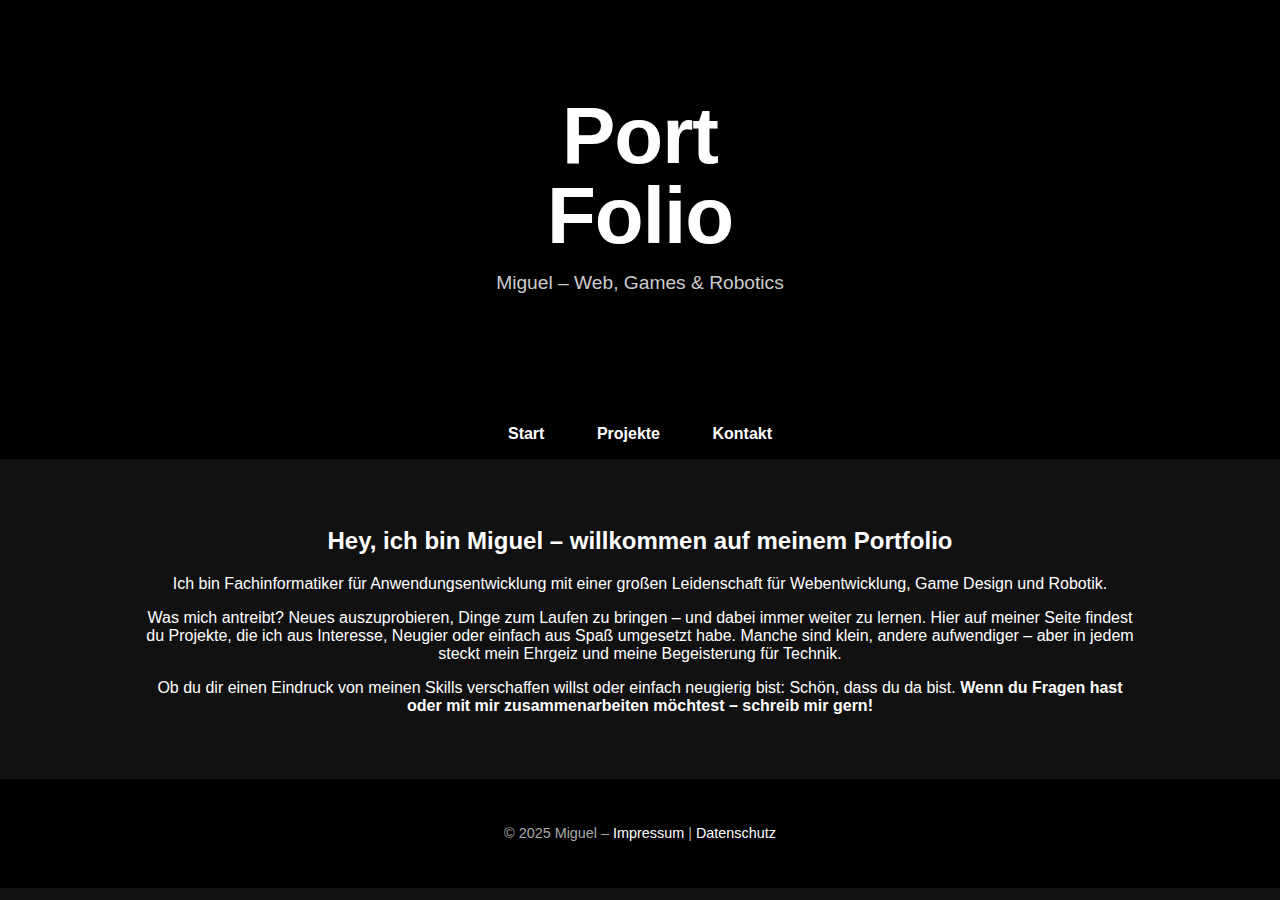
<file: index.html>
<!-- Force rebuild -->
<!DOCTYPE html>
<html lang="de">

<head>
  <meta charset="UTF-8" />
  <title>Miguel – Portfolio</title>
  <link rel="stylesheet" href="index.css" />
</head>

<body>
  <header class="hero">
    <h1 class="title">Port<br>Folio</h1>
    <p class="subtitle">Miguel – Web, Games & Robotics</p>
  </header>

  <nav class="main-nav">
    <a href="index.html">Start</a>
    <a href="projekte.html">Projekte</a>
    <a href="kontakt.html">Kontakt</a>
  </nav>

  <main class="section center">
    <h2>Hey, ich bin Miguel – willkommen auf meinem Portfolio</h2>
    <p>
      Ich bin Fachinformatiker für Anwendungsentwicklung mit einer großen Leidenschaft für Webentwicklung, Game Design
      und Robotik.
    </p>
    <p>
      Was mich antreibt? Neues auszuprobieren, Dinge zum Laufen zu bringen – und dabei immer weiter zu lernen.
      Hier auf meiner Seite findest du Projekte, die ich aus Interesse, Neugier oder einfach aus Spaß umgesetzt habe.
      Manche sind klein, andere aufwendiger – aber in jedem steckt mein Ehrgeiz und meine Begeisterung für Technik.
    </p>
    <p>
      Ob du dir einen Eindruck von meinen Skills verschaffen willst oder einfach neugierig bist: Schön, dass du da bist.
      <strong>Wenn du Fragen hast oder mit mir zusammenarbeiten möchtest – schreib mir gern!</strong>
    </p>
  </main>

  <footer>
    <p>&copy; 2025 Miguel – <a href="Impressum.html">Impressum</a> | <a href="datenschutz.html">Datenschutz</a></p>
  </footer>
</body>

</html>
</file>
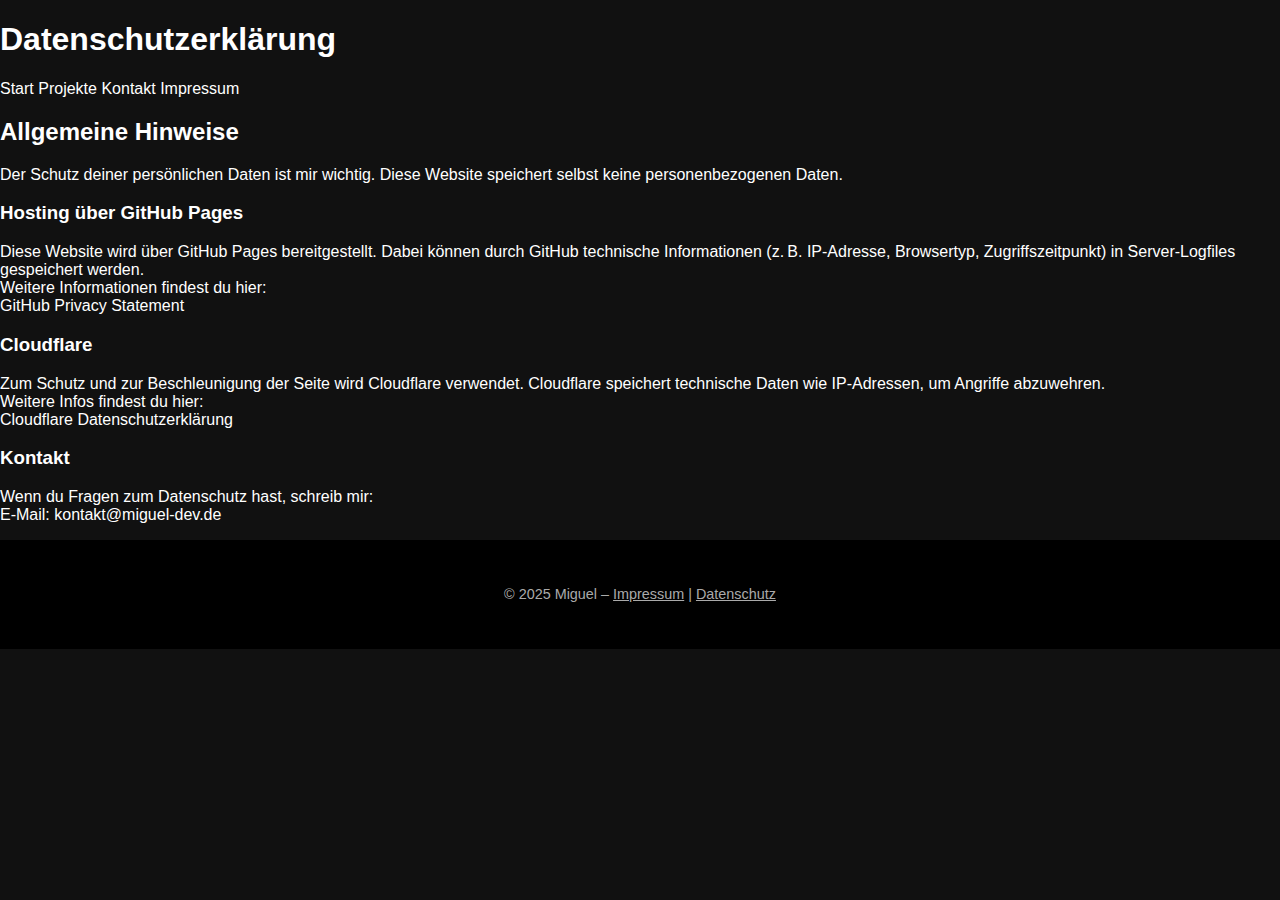
<file: datenschutz.html>
<!DOCTYPE html>
<html lang="de">
<head>
  <meta charset="UTF-8">
  <title>Datenschutzerklärung – Miguel</title>
  <link rel="stylesheet" href="datenschutz.css">
</head>
<body>
  <div class="wrapper">
    <header>
      <h1>Datenschutzerklärung</h1>
      <nav>
        <a href="index.html">Start</a>
        <a href="projekte.html">Projekte</a>
        <a href="kontakt.html">Kontakt</a>
        <a href="impressum.html">Impressum</a>
      </nav>
    </header>

    <main>
      <section>
        <h2>Allgemeine Hinweise</h2>
        <p>Der Schutz deiner persönlichen Daten ist mir wichtig. Diese Website speichert selbst keine personenbezogenen Daten.</p>

        <h3>Hosting über GitHub Pages</h3>
        <p>
          Diese Website wird über GitHub Pages bereitgestellt. Dabei können durch GitHub technische Informationen 
          (z. B. IP-Adresse, Browsertyp, Zugriffszeitpunkt) in Server-Logfiles gespeichert werden.<br>
          Weitere Informationen findest du hier:<br>
          <a href="https://docs.github.com/de/github/site-policy/github-privacy-statement" target="_blank">
            GitHub Privacy Statement
          </a>
        </p>

        <h3>Cloudflare</h3>
        <p>
          Zum Schutz und zur Beschleunigung der Seite wird Cloudflare verwendet. Cloudflare speichert technische Daten 
          wie IP-Adressen, um Angriffe abzuwehren.<br>
          Weitere Infos findest du hier:<br>
          <a href="https://www.cloudflare.com/privacypolicy/" target="_blank">
            Cloudflare Datenschutzerklärung
          </a>
        </p>

        <h3>Kontakt</h3>
        <p>
          Wenn du Fragen zum Datenschutz hast, schreib mir:<br>
          E-Mail: kontakt@miguel-dev.de
        </p>
      </section>
    </main>

    <footer>
      <p>&copy; 2025 Miguel – <a href="impressum.html">Impressum</a> | <a href="datenschutz.html">Datenschutz</a></p>
    </footer>
  </div>
</body>
</html>
</file>
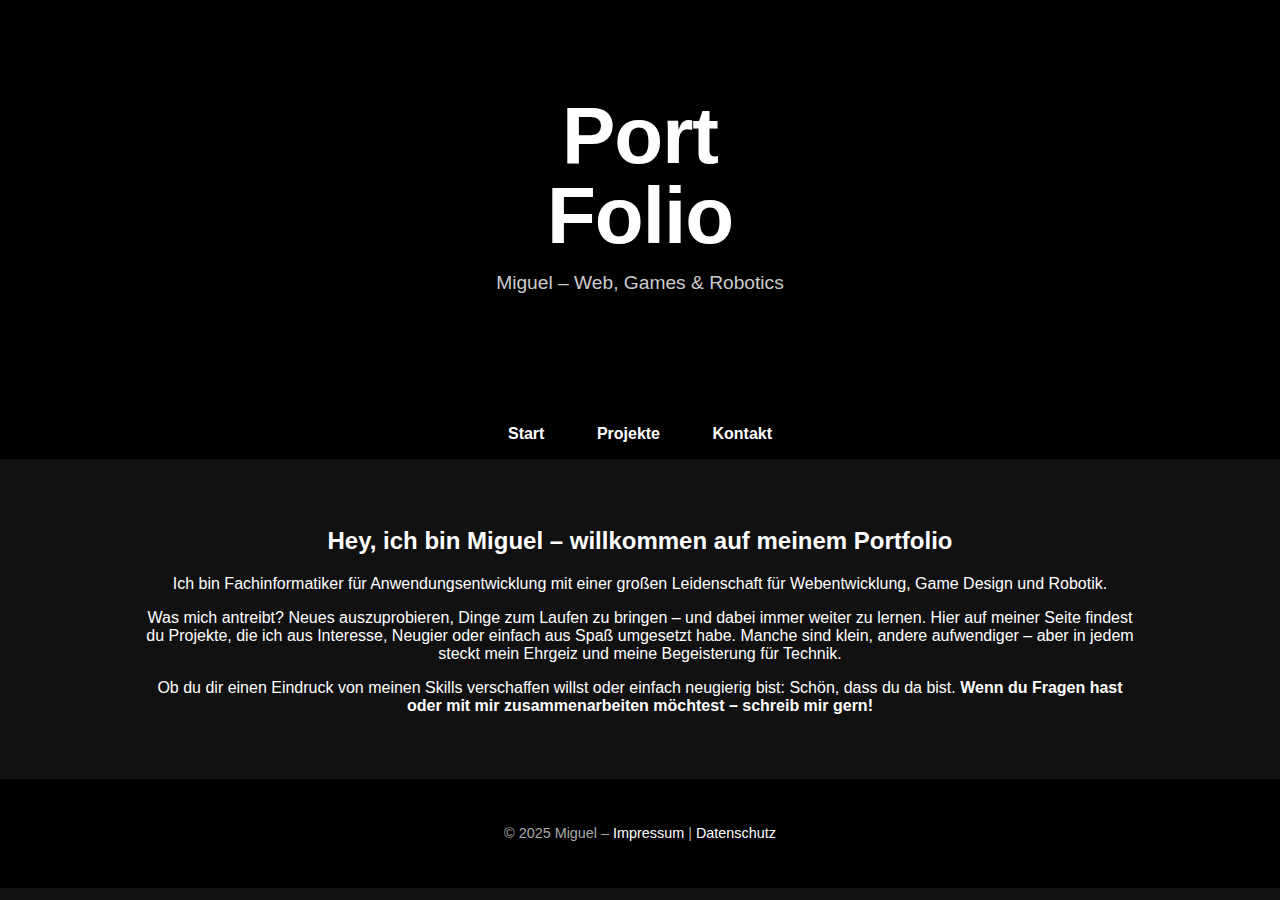
<file: game 3.html>
<!DOCTYPE html>
<html lang="de">
<head>
  <meta charset="UTF-8">
  <title>Dein Abenteuer</title>
  <link rel="stylesheet" href="Lebensziel 3.css">
</head>
<body>
  <header>
    <h1>🗡️ Abenteuer-Dashboard</h1>
    <p id="welcomeText">Willkommen, Held!</p>
  </header>

  
  <section class="card" id="charCard">
    <div class="char-hero">
      <div class="char-avatar" id="charAvatar">🧑‍🚀</div>
      <div>
        <h2 id="charTitle">–</h2>
        <p id="charGoalText" class="muted">Ziel: –</p>
      </div>
    </div>

    
    <div class="stats-grid">
      <div class="stat">
        <div class="stat-header"><span>Stärke</span><span id="S_val">0</span></div>
        <div class="bar"><div class="fill" id="S_bar"></div></div>
      </div>
      <div class="stat">
        <div class="stat-header"><span>Intelligenz</span><span id="I_val">0</span></div>
        <div class="bar"><div class="fill" id="I_bar"></div></div>
      </div>
      <div class="stat">
        <div class="stat-header"><span>Disziplin</span><span id="D_val">0</span></div>
        <div class="bar"><div class="fill" id="D_bar"></div></div>
      </div>
      <div class="stat">
        <div class="stat-header"><span>Ausdauer</span><span id="A_val">0</span></div>
        <div class="bar"><div class="fill" id="A_bar"></div></div>
      </div>
      <div class="stat">
        <div class="stat-header"><span>Charisma</span><span id="C_val">0</span></div>
        <div class="bar"><div class="fill" id="C_bar"></div></div>
      </div>
      <div class="stat">
        <div class="stat-header"><span>Fokus</span><span id="F_val">0</span></div>
        <div class="bar"><div class="fill" id="F_bar"></div></div>
      </div>
    </div>

    <div class="stats-meta">
      <p>Level: <span id="charLevel">1</span></p>
      <p>XP: <span id="charXP">0</span></p>
    </div>

    <div class="char-actions">
      <a href="Lebensziel 3.html" class="ghost">⚙️ Charakter bearbeiten</a>
    </div>
  </section>

  
  <section class="card">
    <h2>⚡ Täglicher Boost</h2>
    <p id="dailyQuote" class="quote">…</p>
    <button id="nextQuoteBtn" class="ghost">Anderen Spruch</button>
  </section>

  
  <main class="card">
    <h2>📜 Deine Quests</h2>

    <div class="add-quest">
      <input type="text" id="newQuest" placeholder="Neue Quest eingeben …">
      <select id="category">
        <option value="S">💪 Stärke</option>
        <option value="I">🧠 Intelligenz</option>
        <option value="D">📏 Disziplin</option>
        <option value="A">🏃 Ausdauer</option>
        <option value="C">🗣️ Charisma</option>
        <option value="F">🎯 Fokus</option>
      </select>
      <select id="difficulty" title="Schwierigkeit">
        <option value="1">Leicht</option>
        <option value="2" selected>Mittel</option>
        <option value="3">Schwer</option>
      </select>
      <button id="addBtn" class="primary">➕ Hinzufügen</button>
    </div>

    <ul id="questList"></ul>

    <button id="resetBtn" class="ghost danger">Quests löschen</button>
  </main>
  <script src="game 3.js"></script>
</body>
</html>
</file>
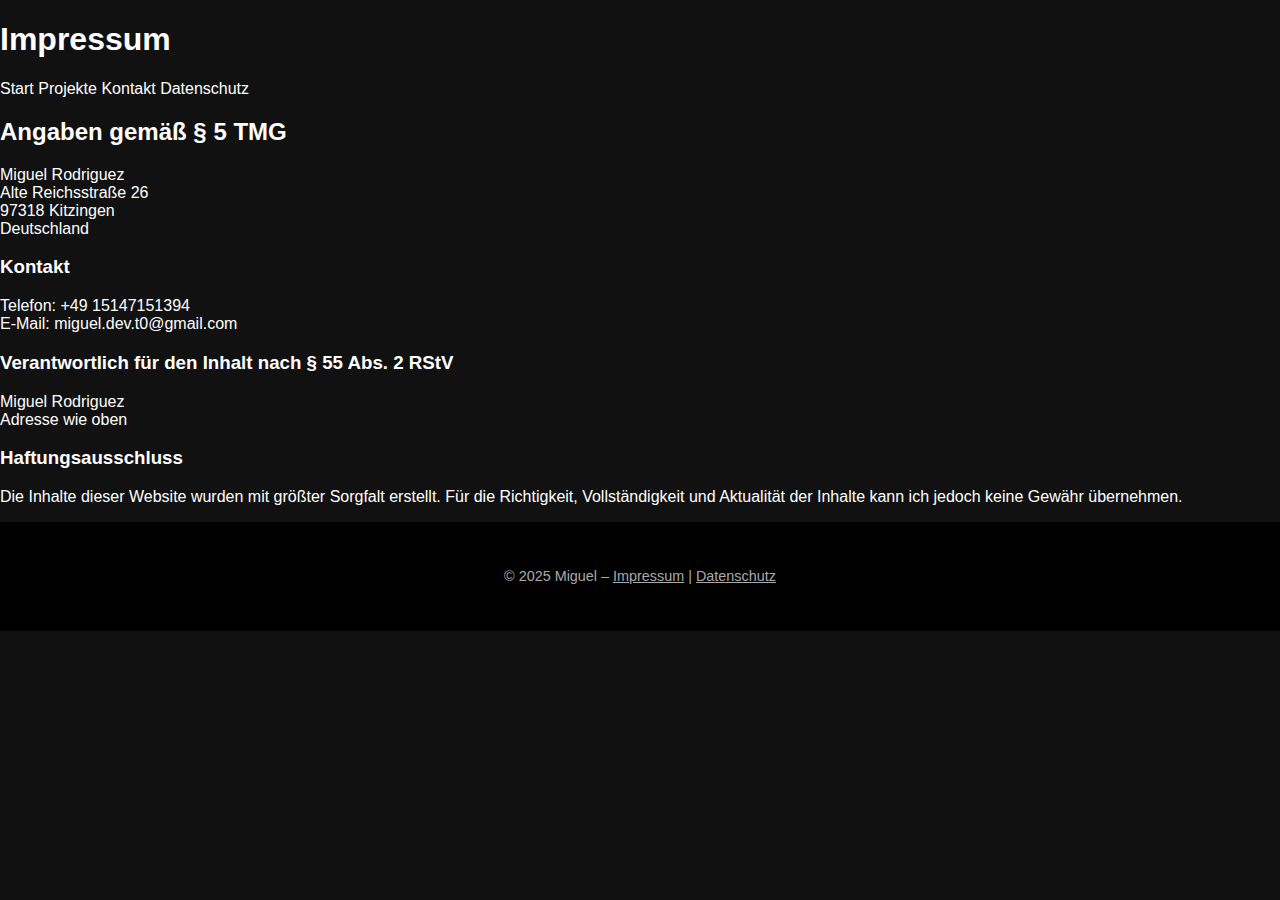
<file: Impressum.html>
<!DOCTYPE html>
<html lang="de">
<head>
  <meta charset="UTF-8">
  <title>Impressum – Miguel</title>
  <link rel="stylesheet" href="Impressum.css">
</head>
<body>
  <div class="wrapper">
    <header>
      <h1>Impressum</h1>
      <nav>
        <a href="index.html">Start</a>
        <a href="projekte.html">Projekte</a>
        <a href="kontakt.html">Kontakt</a>
        <a href="datenschutz.html">Datenschutz</a>
      </nav>
    </header>

    <main>
      <section>
        <h2>Angaben gemäß § 5 TMG</h2>
        <p>
          Miguel Rodriguez<br>
          Alte Reichsstraße 26<br>
          97318 Kitzingen<br>
          Deutschland
        </p>

        <h3>Kontakt</h3>
        <p>
          Telefon: +49 15147151394<br>
          E-Mail: miguel.dev.t0@gmail.com
        </p>

        <h3>Verantwortlich für den Inhalt nach § 55 Abs. 2 RStV</h3>
        <p>
          Miguel Rodriguez<br>
          Adresse wie oben
        </p>

        <h3>Haftungsausschluss</h3>
        <p>
          Die Inhalte dieser Website wurden mit größter Sorgfalt erstellt. Für die Richtigkeit, Vollständigkeit und Aktualität der Inhalte kann ich jedoch keine Gewähr übernehmen.
        </p>
      </section>
    </main>

    <footer>
      <p>&copy; 2025 Miguel – <a href="impressum.html">Impressum</a> | <a href="datenschutz.html">Datenschutz</a></p>
    </footer>
  </div>
</body>
</html>
</file>
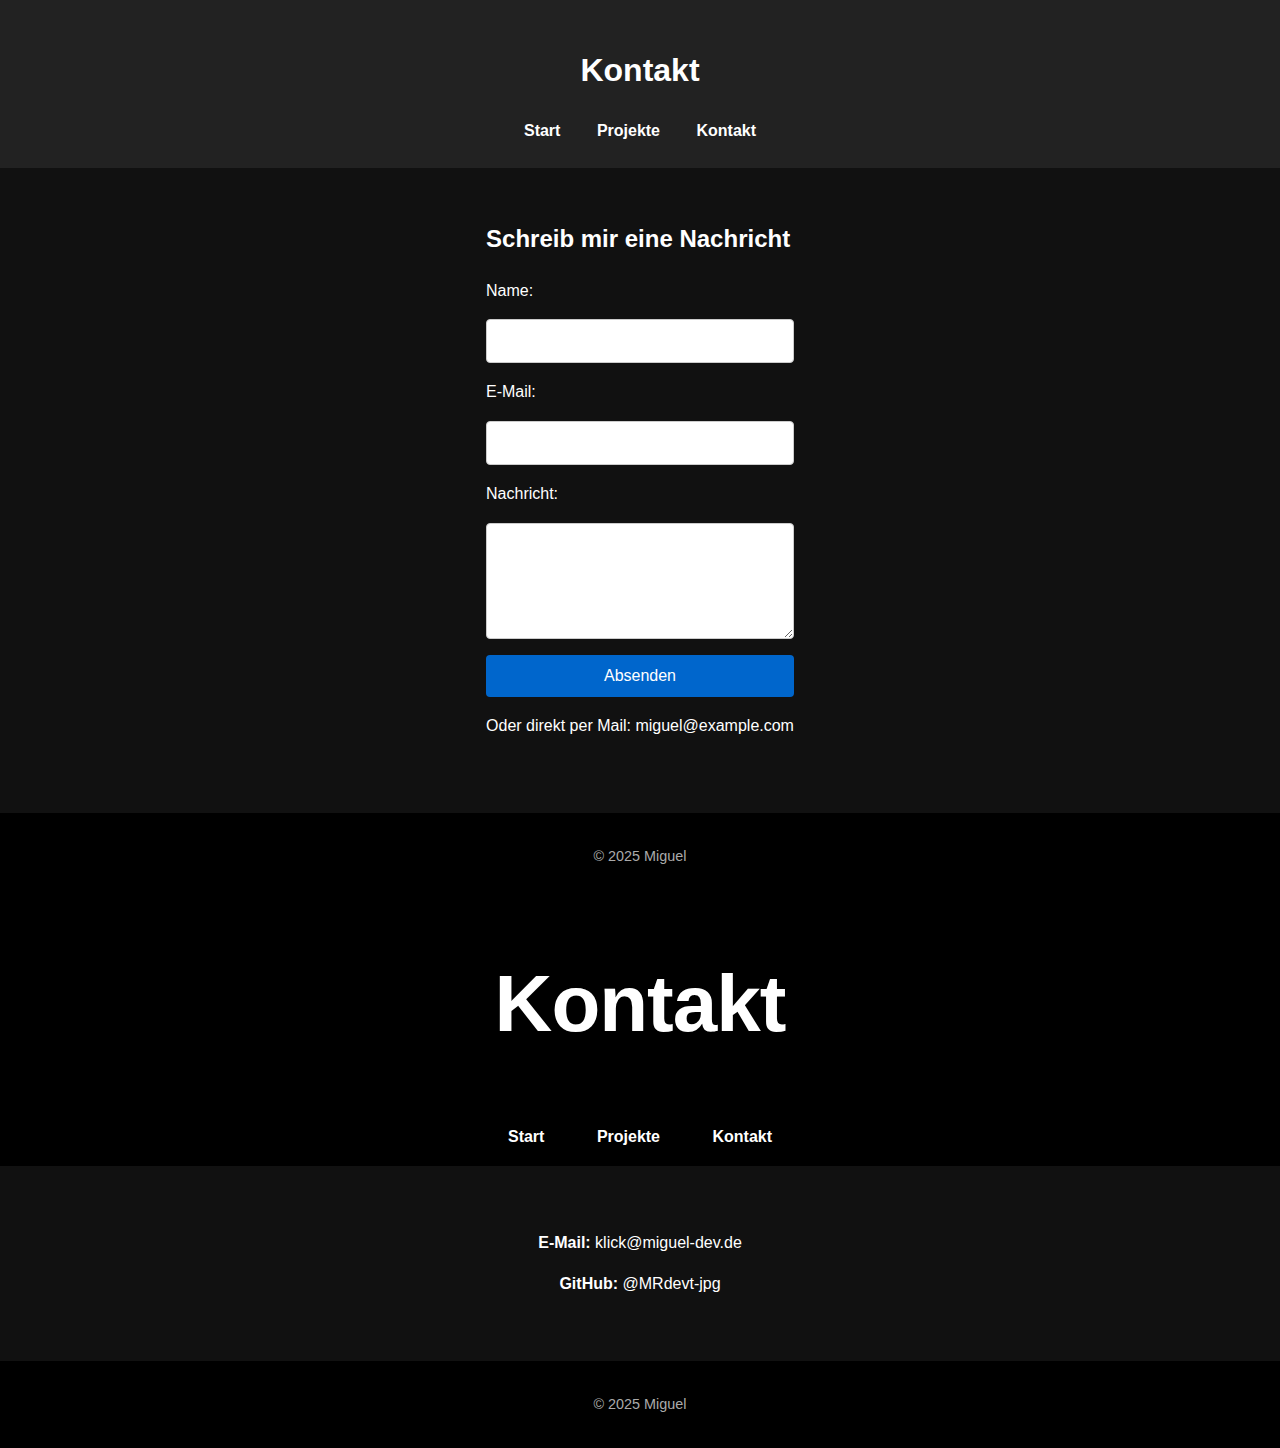
<file: kontakt.html>
<!DOCTYPE html>
<html lang="de">

<head>
    <meta charset="UTF-8">
    <title>Kontakt – Miguel</title>
    <link rel="stylesheet" href="kontakt.css">
</head>

<body>
    <div class="wrapper">
        <header>
            <h1>Kontakt</h1>
            <nav>
                <a href="Website-Seite.html">Start</a>
                <a href="projekte.html">Projekte</a>
                <a href="kontakt.html">Kontakt</a>
            </nav>
        </header>

        <main>
            <section>
                <h2>Schreib mir eine Nachricht</h2>
                <form action="https://formspree.io/f/dein-formular-id" method="POST">
                    <label for="name">Name:</label>
                    <input type="text" id="name" name="name" required>

                    <label for="email">E-Mail:</label>
                    <input type="email" id="email" name="_replyto" required>

                    <label for="nachricht">Nachricht:</label>
                    <textarea id="nachricht" name="message" rows="5" required></textarea>

                    <button type="submit">Absenden</button>
                </form>

                <p>Oder direkt per Mail: <a href="mailto:miguel@example.com">miguel@example.com</a></p>
            </section>
        </main>

        <footer>
            <p>&copy; 2025 Miguel</p>
        </footer>
    </div>
</body>

</html>
<head>
  <meta charset="UTF-8" />
  <title>Kontakt – Miguel</title>
  <link rel="stylesheet" href="kontakt.css" />
</head>
<body>
  <header class="hero small">
    <h1 class="title">Kontakt</h1>
  </header>

  <nav class="main-nav">
    <a href="index.html">Start</a>
    <a href="projekte.html">Projekte</a>
    <a href="kontakt.html">Kontakt</a>
  </nav>

  <main class="section center">
    <p><strong>E-Mail:</strong> <a href="mailto:klick@miguel-dev.de">klick@miguel-dev.de</a></p>
    <p><strong>GitHub:</strong> <a href="https://github.com/MRdevt-jpg" target="_blank">@MRdevt-jpg</a></p>
  </main>

  <footer>
    <p>&copy; 2025 Miguel</p>
  </footer>
</body>
</html>
</file>
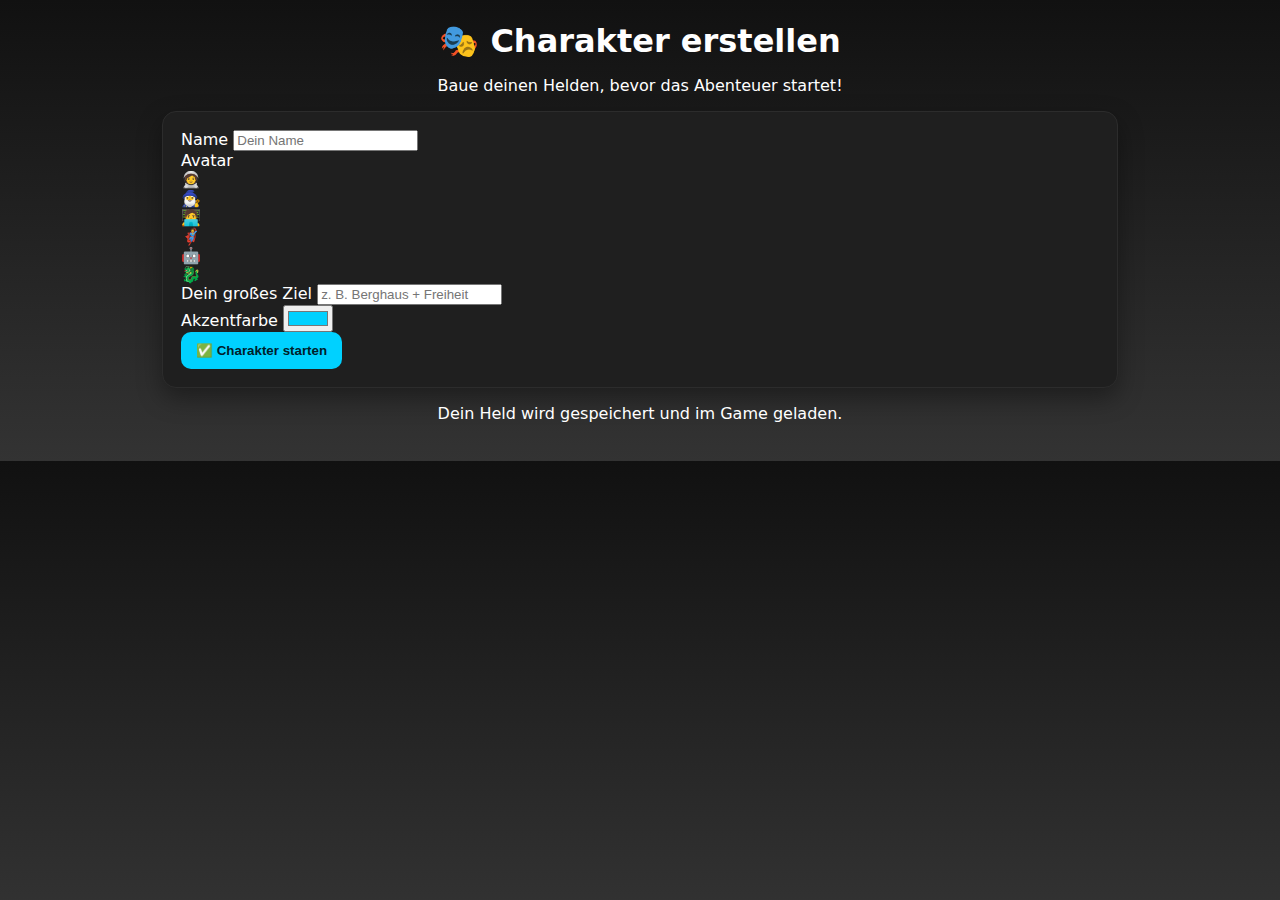
<file: Lebensziel 3.html>
<!DOCTYPE html>
<html lang="de">
<head>
  <meta charset="UTF-8">
  <title>Charakter erstellen</title>
  <link rel="stylesheet" href="Lebensziel 3.css">
</head>
<body>
  <header>
    <h1>🎭 Charakter erstellen</h1>
    <p>Baue deinen Helden, bevor das Abenteuer startet!</p>
  </header>

  <main class="card">
    <form id="charForm" class="char-form">
      <div class="row">
        <label for="charName">Name</label>
        <input type="text" id="charName" placeholder="Dein Name" required>
      </div>

      <div class="row">
        <label>Avatar</label>
        <div class="avatar-grid" id="avatarChoices"></div>
      </div>

      <div class="row">
        <label for="charGoal">Dein großes Ziel</label>
        <input type="text" id="charGoal" placeholder="z. B. Berghaus + Freiheit">
      </div>

      <div class="row">
        <label for="themeColor">Akzentfarbe</label>
        <input type="color" id="themeColor" value="#00d1ff">
      </div>

      <button type="submit" class="primary">✅ Charakter starten</button>
    </form>
  </main>

  <footer>
    <p>Dein Held wird gespeichert und im Game geladen.</p>
  </footer>

  <script src="Lebensziel 3.js"></script>
</body>
</html>
</file>
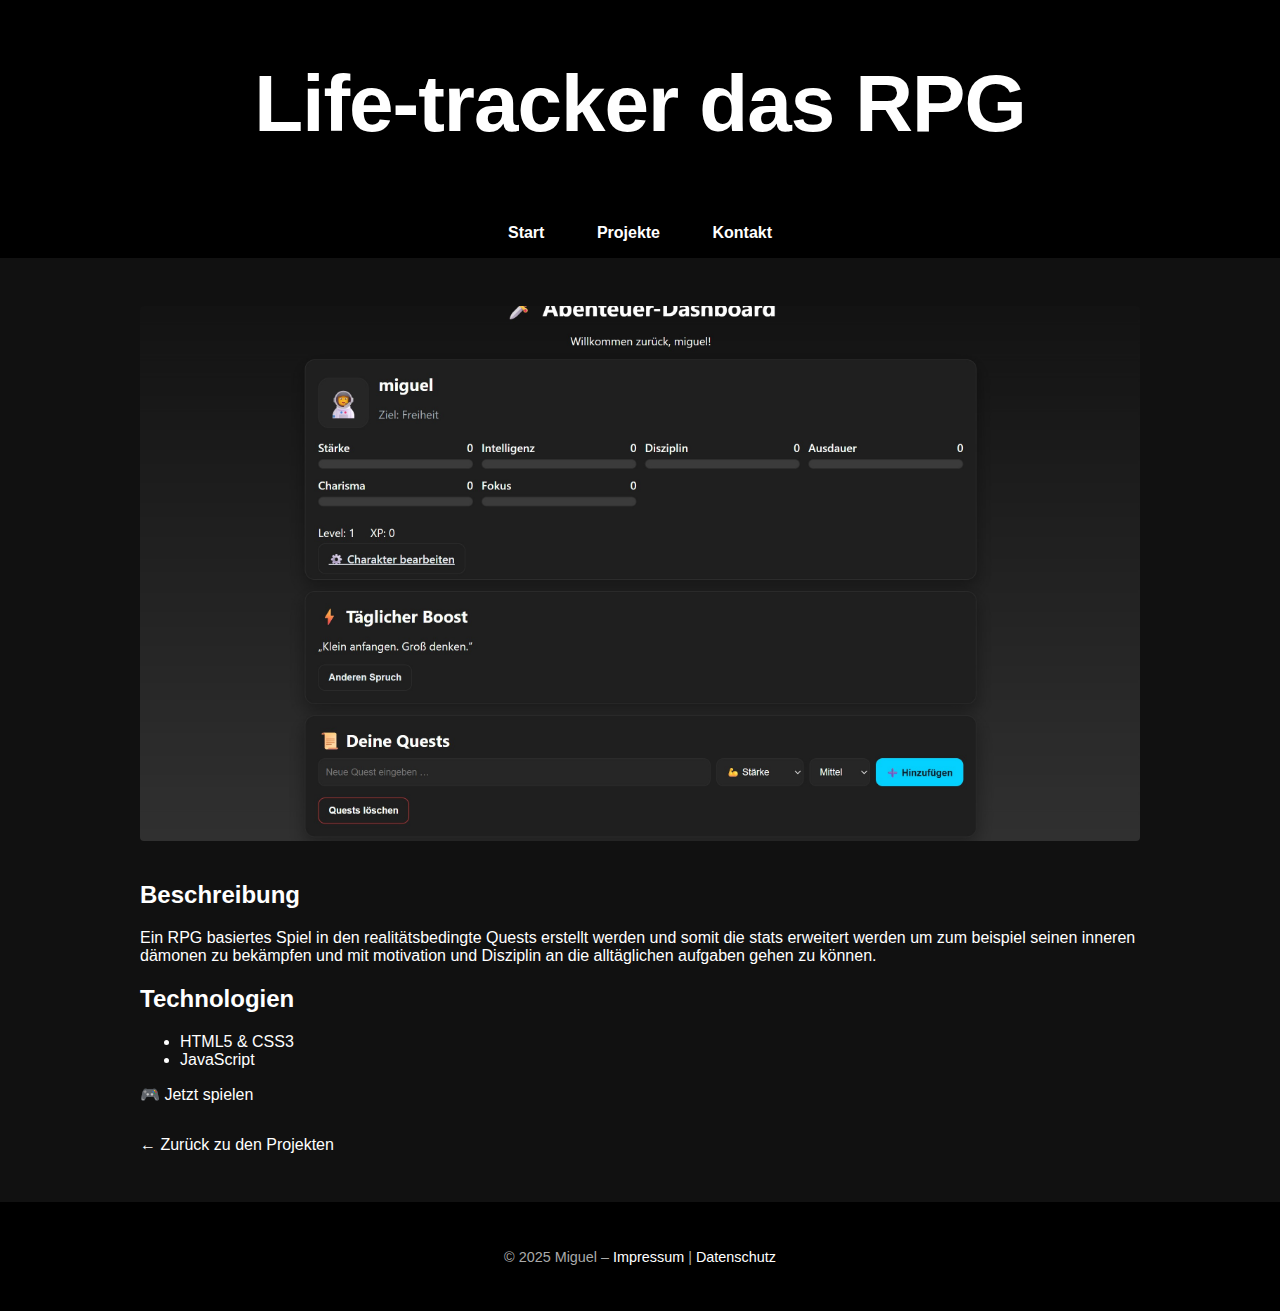
<file: Lebenziel-seite 3.html>
<!DOCTYPE html>
<html lang="de">

<head>
  <meta charset="UTF-8" />
  <title>Life-tracker das RPG</title>
  <link rel="stylesheet" href="index.css" />
  <meta name="viewport" content="width=device-width, initial-scale=1.0">

</head>

<body>
  <header class="hero small">
    <h1 class="title">Life-tracker das RPG</h1>
  </header>

  <nav class="main-nav">
    <a href="index.html">Start</a>
    <a href="projekte.html">Projekte</a>
    <a href="kontakt.html">Kontakt</a>
  </nav>

  <main class="section">
    <img src="Lifebildcharakter.jpg" alt="Life" class="projektbild">
    <h2>Beschreibung</h2>
    <p>Ein RPG basiertes Spiel in den realitätsbedingte Quests erstellt werden und somit die stats erweitert werden
        um zum beispiel seinen inneren dämonen zu bekämpfen und mit motivation und Disziplin an die alltäglichen aufgaben gehen zu können.
    </p>

    <h2>Technologien</h2>
    <ul>
      <li>HTML5 & CSS3</li>
      <li>JavaScript</li>
    </ul>

    <p><a href="Lebensziel 3.html" target="_blank">🎮 Jetzt spielen</a></p>
    <div style="margin-top: 2rem;">
      <a href="projekte.html" class="back-link">← Zurück zu den Projekten</a>
    </div>
  </main>

  <footer>
    <p>&copy; 2025 Miguel – <a href="impressum.html">Impressum</a> | <a href="datenschutz.html">Datenschutz</a></p>
  </footer>
</body>

</html>
</file>
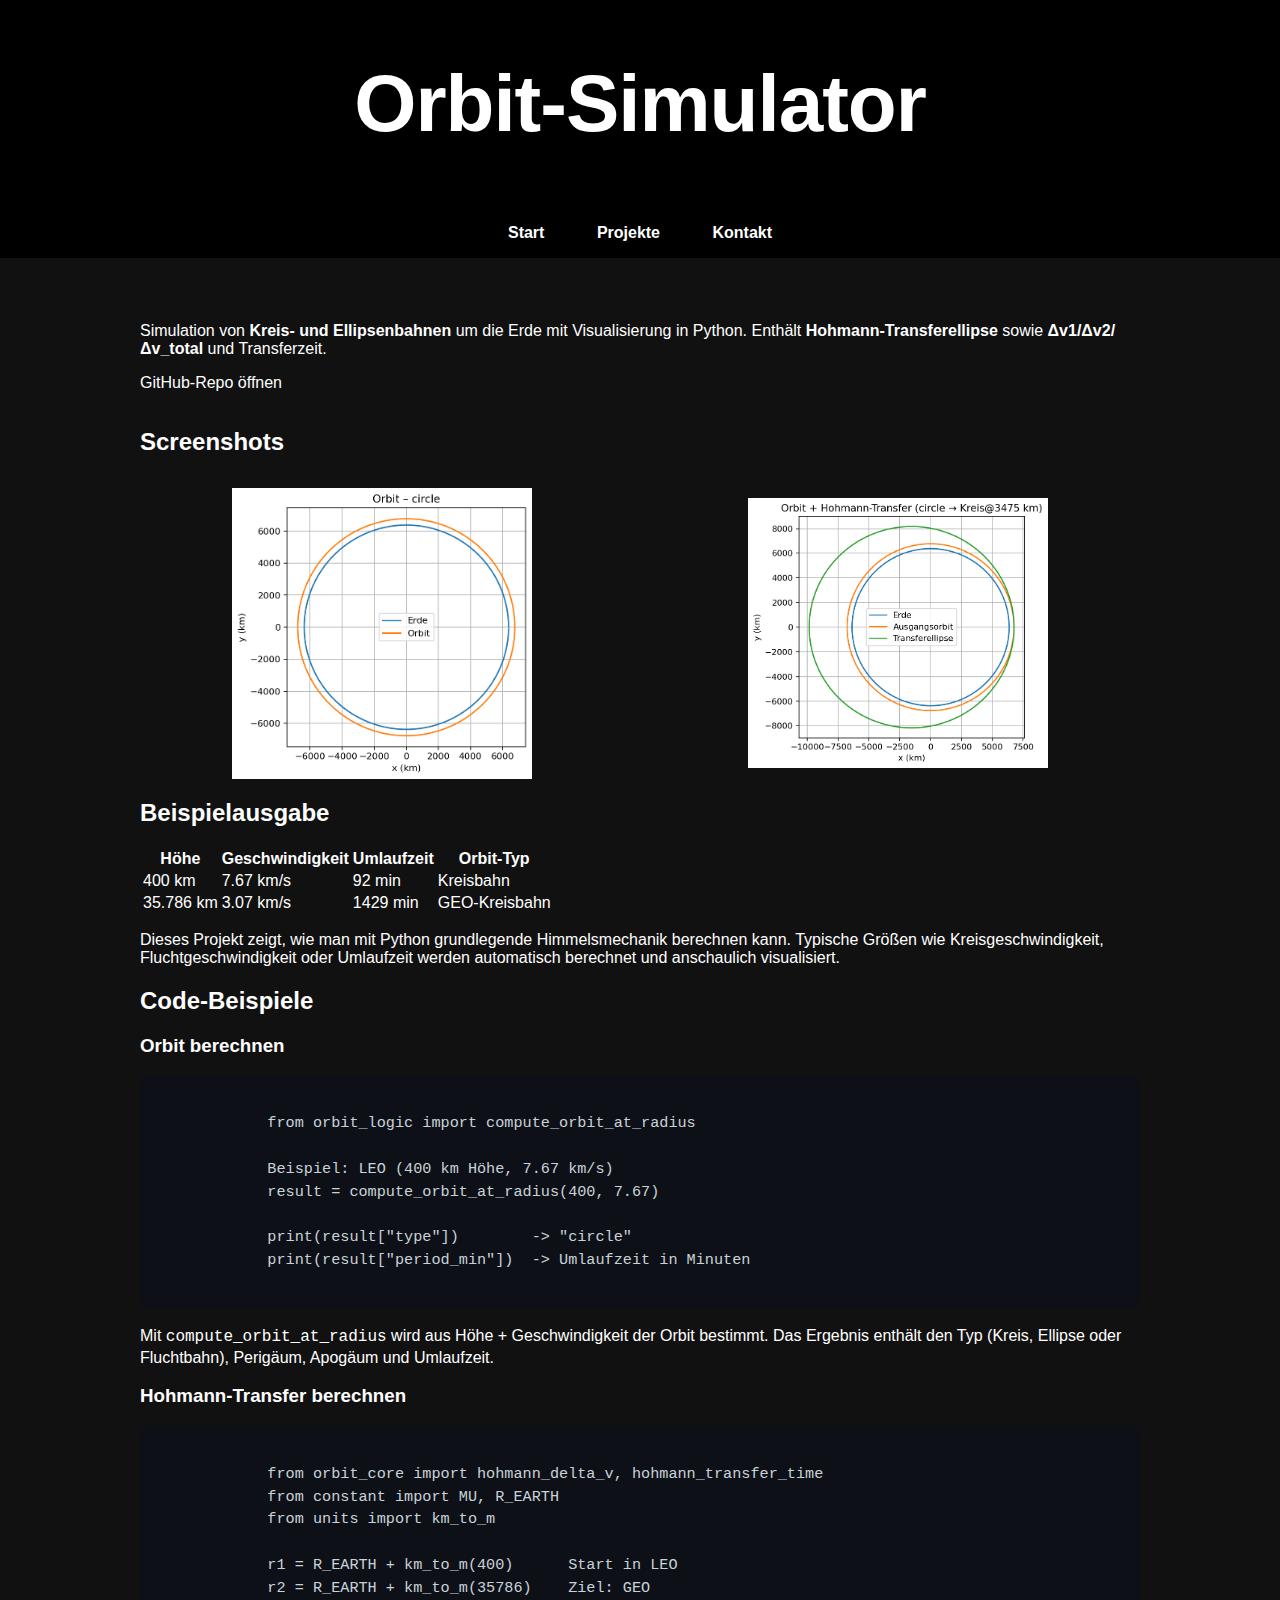
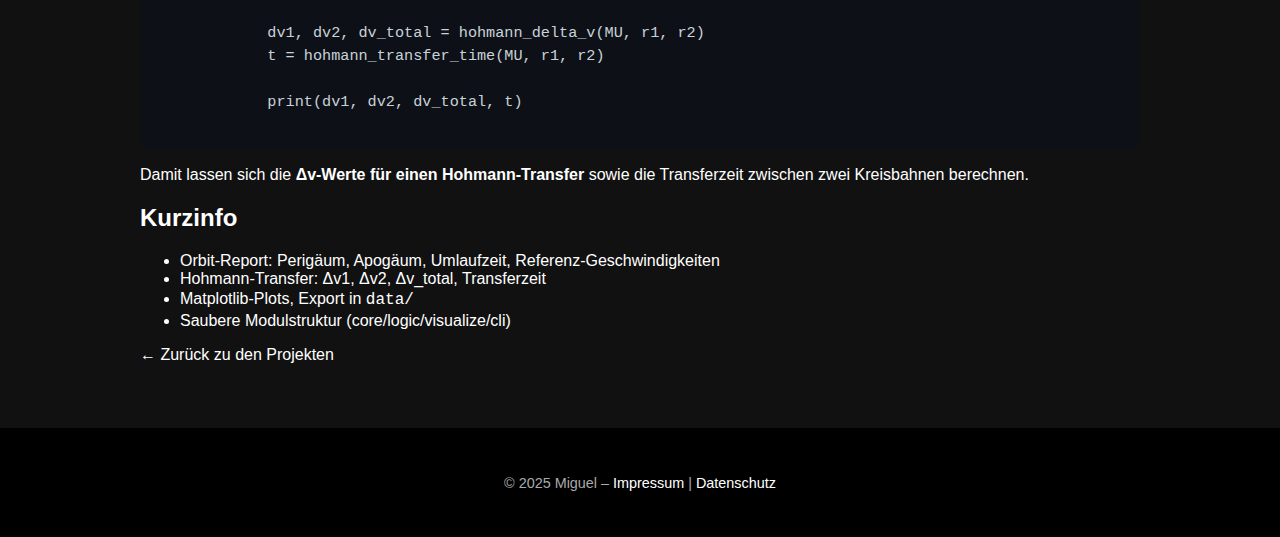
<file: orbit-simulator.html>
<!doctype html>
<html lang="de">

<head>
    <meta charset="utf-8">
    <title>Orbit-Simulator (Python) – Miguel</title>
    <meta name="viewport" content="width=device-width, initial-scale=1">
    <link rel="stylesheet" href="index.css">
    <meta name="description"
        content="Orbit-Simulator in Python: Kreis-/Ellipsenbahnen, Hohmann-Transfer und Δv-Reports mit Visualisierung.">
</head>

<body>
    <header class="hero small">
        <h1 class="title">Orbit-Simulator</h1>
    </header>

    <nav class="main-nav">
        <a href="index.html">Start</a>
        <a href="projekte.html">Projekte</a>
        <a href="kontakt.html">Kontakt</a>
    </nav>

    <main class="section">
        <div class="project-hero" style="display:flex;gap:24px;flex-wrap:wrap;align-items:center">
            <div>
                <p>Simulation von <strong>Kreis- und Ellipsenbahnen</strong> um die Erde mit Visualisierung in Python.
                    Enthält
                    <strong>Hohmann-Transferellipse</strong> sowie <strong>Δv1/Δv2/Δv_total</strong> und Transferzeit.
                </p>
                <p><a class="btn" href="https://github.com/MRdevt-jpg/orbit-simulator" target="_blank">GitHub-Repo
                        öffnen</a></p>
            </div>
        </div>

        <h2>Screenshots</h2>
        <div class="project-grid">
            <img src="orbitcircle.png" alt="Orbit Kreisbahn" class="project-thumb small-img">
            <img src="hohmann.png" alt="Hohmann-Transferellipse" class="project-thumb small-img">
        </div>

        <h2>Beispielausgabe</h2>
        <table>
            <tr>
                <th>Höhe</th>
                <th>Geschwindigkeit</th>
                <th>Umlaufzeit</th>
                <th>Orbit-Typ</th>
            </tr>
            <tr>
                <td>400 km</td>
                <td>7.67 km/s</td>
                <td>92 min</td>
                <td>Kreisbahn</td>
            </tr>
            <tr>
                <td>35.786 km</td>
                <td>3.07 km/s</td>
                <td>1429 min</td>
                <td>GEO-Kreisbahn</td>
            </tr>
        </table>

        <p>
            Dieses Projekt zeigt, wie man mit Python grundlegende Himmelsmechanik berechnen kann.
            Typische Größen wie Kreisgeschwindigkeit, Fluchtgeschwindigkeit oder Umlaufzeit werden automatisch berechnet
            und anschaulich visualisiert.
        </p>

        <h2>Code-Beispiele</h2>
        <h3>Orbit berechnen</h3>
        <pre><code>
            from orbit_logic import compute_orbit_at_radius

            Beispiel: LEO (400 km Höhe, 7.67 km/s)
            result = compute_orbit_at_radius(400, 7.67)

            print(result["type"])        -> "circle"
            print(result["period_min"])  -> Umlaufzeit in Minuten
        </code></pre>
        <p>
            Mit <code>compute_orbit_at_radius</code> wird aus Höhe + Geschwindigkeit der Orbit bestimmt.
            Das Ergebnis enthält den Typ (Kreis, Ellipse oder Fluchtbahn), Perigäum, Apogäum
            und Umlaufzeit.
        </p>

        <h3>Hohmann-Transfer berechnen</h3>
        <pre><code>
            from orbit_core import hohmann_delta_v, hohmann_transfer_time
            from constant import MU, R_EARTH
            from units import km_to_m

            r1 = R_EARTH + km_to_m(400)      Start in LEO
            r2 = R_EARTH + km_to_m(35786)    Ziel: GEO

            dv1, dv2, dv_total = hohmann_delta_v(MU, r1, r2)
            t = hohmann_transfer_time(MU, r1, r2)

            print(dv1, dv2, dv_total, t)
        </code></pre>
        <p>
            Damit lassen sich die <strong>Δv-Werte für einen Hohmann-Transfer</strong> sowie
            die Transferzeit zwischen zwei Kreisbahnen berechnen.
        </p>

        <h2>Kurzinfo</h2>
        <ul>
            <li>Orbit-Report: Perigäum, Apogäum, Umlaufzeit, Referenz-Geschwindigkeiten</li>
            <li>Hohmann-Transfer: Δv1, Δv2, Δv_total, Transferzeit</li>
            <li>Matplotlib-Plots, Export in <code>data/</code></li>
            <li>Saubere Modulstruktur (core/logic/visualize/cli)</li>
        </ul>

        <p><a href="projekte.html">← Zurück zu den Projekten</a></p>
    </main>

    <footer>
        <p>&copy; 2025 Miguel – <a href="impressum.html">Impressum</a> | <a href="datenschutz.html">Datenschutz</a></p>
    </footer>
</body>

</html>
</file>
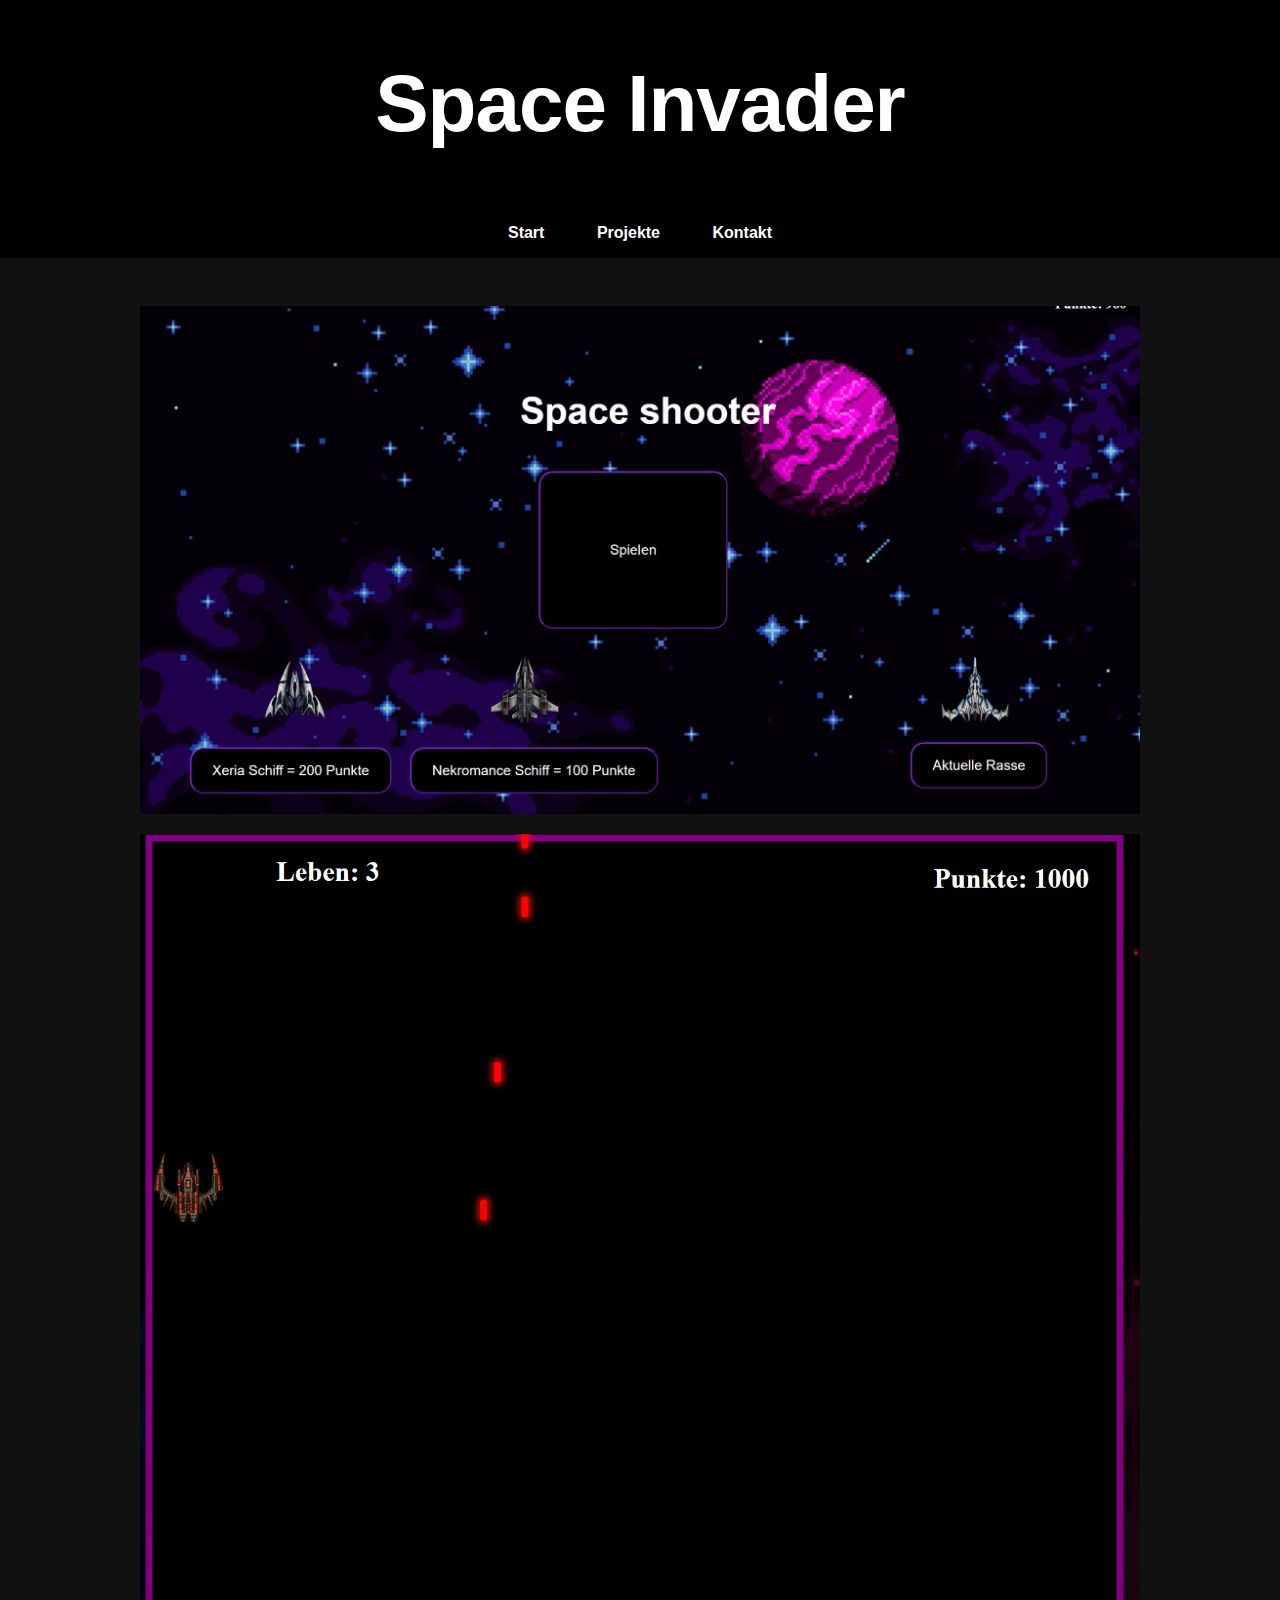
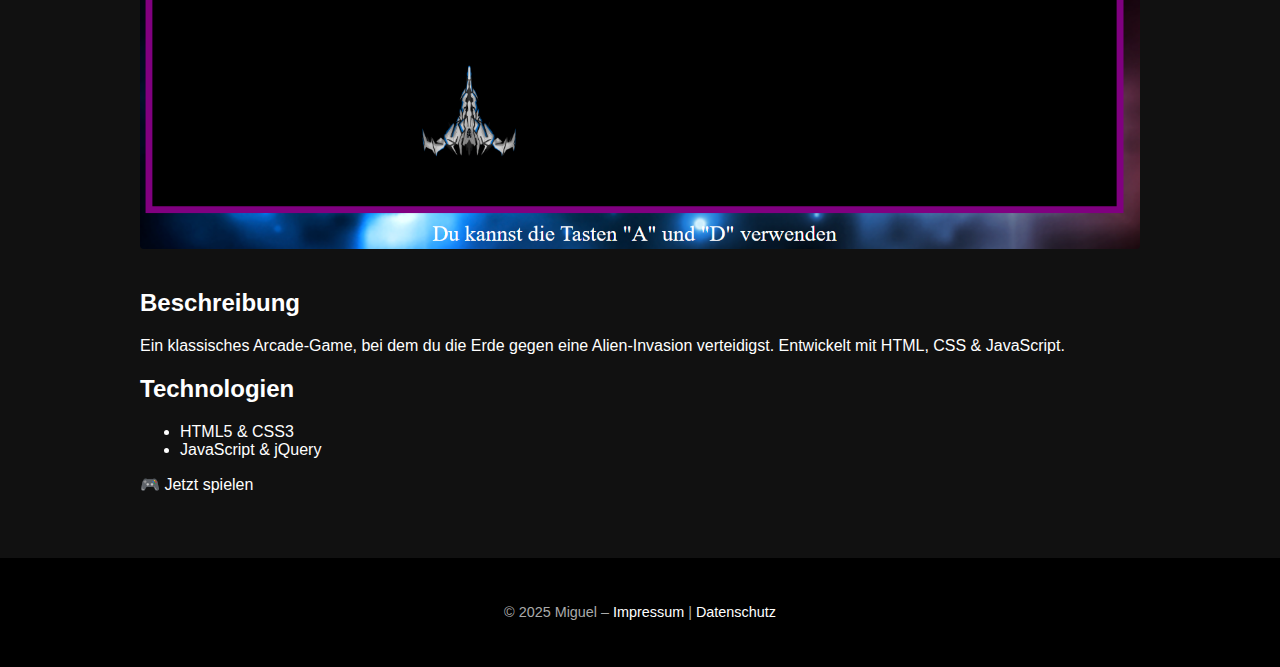
<file: spaceinvader.html>
<!DOCTYPE html>
<html lang="de">

<head>
  <meta charset="UTF-8" />
  <title>Space Invader – Projekt</title>
  <link rel="stylesheet" href="index.css" />
  <meta name="viewport" content="width=device-width, initial-scale=1.0">

</head>

<body>
  <header class="hero small">
    <h1 class="title">Space Invader</h1>
  </header>

  <nav class="main-nav">
    <a href="index.html">Start</a>
    <a href="projekte.html">Projekte</a>
    <a href="kontakt.html">Kontakt</a>
  </nav>

  <main class="section">
    <img src="Space shooter startseite.png" alt="Space Invader Vorschau" class="projektbild">
    <img src="Spaceshooterspielen.png" alt="Space Invader Vorschau" class="projektbild">
    <h2>Beschreibung</h2>
    <p>Ein klassisches Arcade-Game, bei dem du die Erde gegen eine Alien-Invasion verteidigst. Entwickelt mit HTML, CSS
      & JavaScript.</p>

    <h2>Technologien</h2>
    <ul>
      <li>HTML5 & CSS3</li>
      <li>JavaScript & jQuery</li>
    </ul>

    <p><a href="Projekt/Startseite.html" target="_blank">🎮 Jetzt spielen</a></p>
  </main>

  <footer>
    <p>&copy; 2025 Miguel – <a href="impressum.html">Impressum</a> | <a href="datenschutz.html">Datenschutz</a></p>
  </footer>
</body>

</html>
</file>
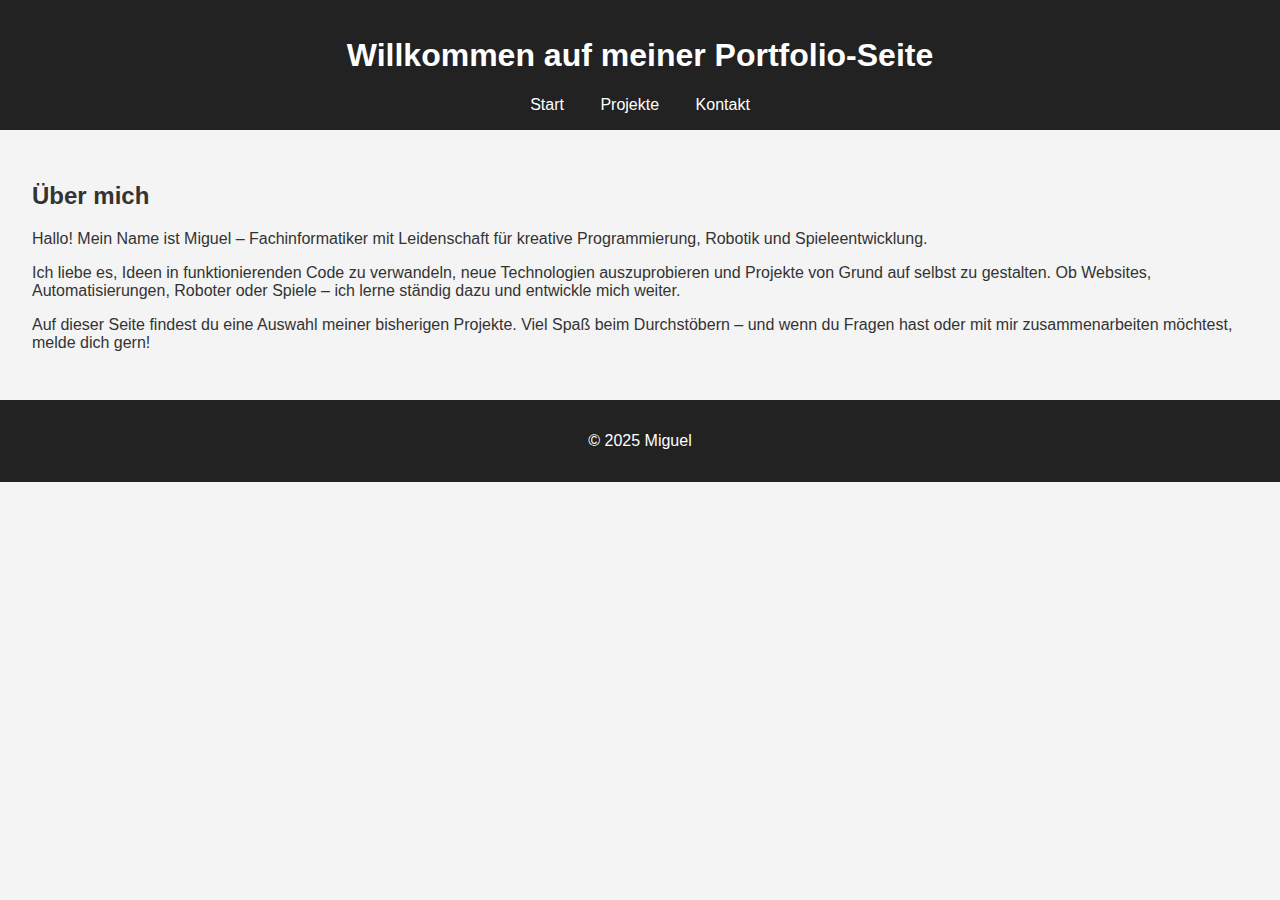
<file: Website-Seite.html>
<!DOCTYPE html>
<html lang="de">

<head>
    <meta charset="UTF-8">
    <title>Miguel | Meine Projekte</title>
    <link rel="stylesheet" href="Website-Seite.css">
</head>

<body>
    <header>
        <h1>Willkommen auf meiner Portfolio-Seite</h1>
        <nav>
            <a href="Website-Seite.html">Start</a>
            <a href="projekte.html">Projekte</a>
            <a href="kontakt.html">Kontakt</a>
        </nav>
    </header>

    <main>
        <section>
            <h2></h2>
            <section>
                <h2>Über mich</h2>
                <p>
                    Hallo! Mein Name ist Miguel – Fachinformatiker mit Leidenschaft für kreative Programmierung, Robotik
                    und Spieleentwicklung.
                </p>
                <p>
                    Ich liebe es, Ideen in funktionierenden Code zu verwandeln, neue Technologien auszuprobieren und
                    Projekte von Grund auf selbst zu gestalten. Ob Websites, Automatisierungen, Roboter oder Spiele –
                    ich lerne ständig dazu und entwickle mich weiter.
                </p>
                <p>
                    Auf dieser Seite findest du eine Auswahl meiner bisherigen Projekte. Viel Spaß beim Durchstöbern –
                    und wenn du Fragen hast oder mit mir zusammenarbeiten möchtest, melde dich gern!
                </p>
            </section>
    </main>

    <footer>
        <p>&copy; 2025 Miguel</p>
    </footer>
</body>

</html>
</file>
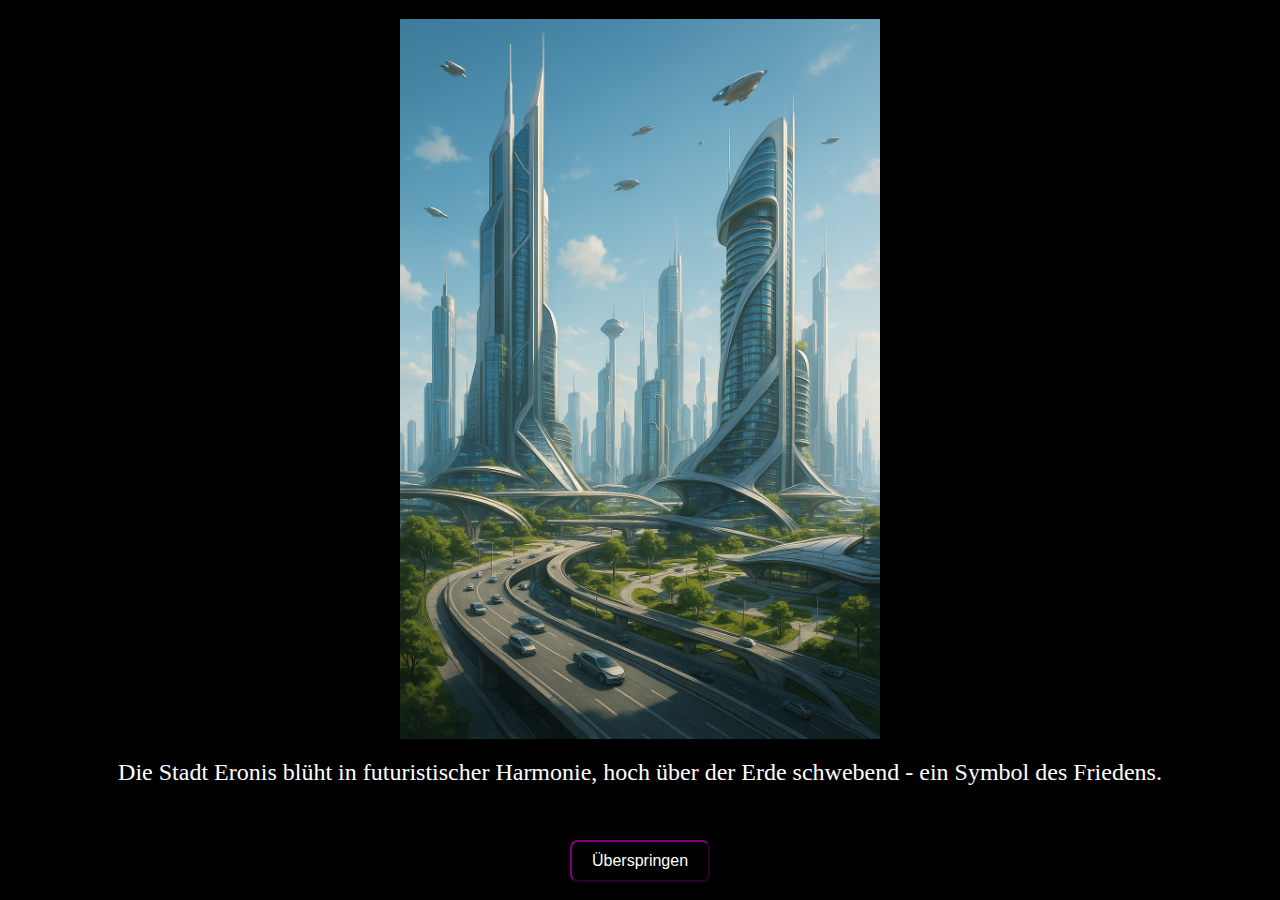
<file: Projekt/HTML.html>
<!DOCTYPE html>
<html lang="de">

<head>
    <meta charset="UTF-8">
    <link rel="stylesheet" href="CSS.css">
    <script src="https://code.jquery.com/jquery-3.6.0.min.js"></script>
    <script src="JAVA.js"></script>
    <script src="Start Java.js"></script>
    <meta name="viewport" content="width=device-width, initial-scale=1.0">
    <title>Space Invader abklatsch</title>
</head>



<body>
    <div id="seitenHintergrund"></div>

    <div id="storyOverlay">
  <img id="storyBild" src="" />
  <p id="storyText"></p>
  <button id="button6">Überspringen</button>
</div>
    <div id="container">        
        <img id="spieler" src="Spielerschiff.png" alt="spieler">
        <div id="gegner">

        </div>
    </div>

    <a href="file:///C:/Users/mr277/OneDrive/Desktop/SCRIPT/Jquery/Projekt/Startseite.html">
        <button id="zurück">zurück zum Menü</button>
    </a>

    <audio id="laserSound" src="laser-45816.mp3" preload="auto"></audio>
    <audio id="explosion" src="explosion 2.mp3" preload="auto"></audio>


    <button id="button4">Klicken Sie HIER zum Starten</button>
    <div class="controls">
        <p>Du kannst die Tasten "A" und "D" verwenden</p>
    </div>

    <audio id="hintergrundmusik" src="hintergrundmusik.mp3" loop autoplay></audio>
</body>

</html>
</file>
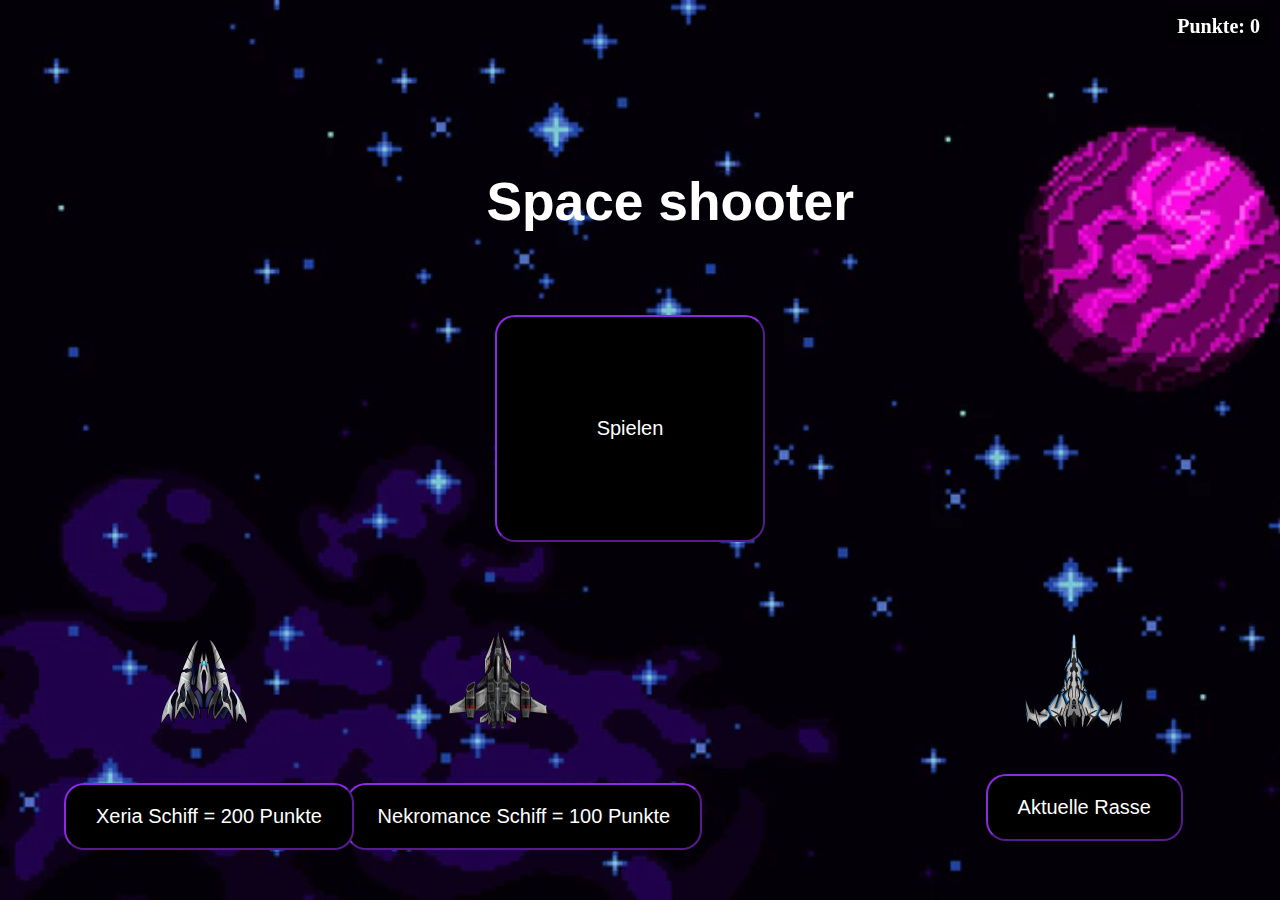
<file: Projekt/Startseite.html>
<!DOCTYPE html>
<html lang="en">

<head>
    <meta charset="UTF-8">
    <link rel="stylesheet" href="Start CSS.css">
    <script src="jquery-3.6.0.min.js"></script>
    <script src="Start Java.js"></script>
    <meta name="viewport" content="width=device-width, initial-scale=1.0">
    <title>Note 1 Projekt</title>
</head>

<body>
    <video autoplay muted loop id="hintergrundstart">
        <source src="hintergrundstart.mp4" type="video/mp4">
    </video>
    <h1>Space shooter</h1>
    <div class="grid-button">
        <a href="file:///C:/Users/mr277/OneDrive/Desktop/SCRIPT/Jquery/Projekt/HTML.html">
            <button id="button1">Spielen</button>
        </a>
    </div>
    <div>
        <button id="button3">Nekromance Schiff = 100 Punkte</button>
        <img id="erweiterung" src="erweiterungspielerschiff.png" alt="Bild">
    </div>
    <div>
        <button id="button5">Xeria Schiff = 200 Punkte</button>
        <img id="dreischiff" src="3schiff.png" alt="Bild">
    </div>
    <div id="aktuellschiff">
        <button id="aktuellschiff">Aktuelle Rasse</button>
    </div>

    <div id="punkteAnzeige">Punkte: 0</div>
    <div id="spielerdiv">
        <img id="spieler" src="Spielerschiff.png" alt="Bild">
    </div>

</body>

</html>
</file>
<file: index.css>
code .keyword { color: #ff7b72; }
code .string  { color: #a5d6ff; }
code .number  { color: #f2cc60; }
code .comment { color: #8b949e; font-style: italic; }

body {
  margin: 0;
  font-family: 'Segoe UI', sans-serif;
  background-color: #111;
  color: #fff;
}

.small-img {
  max-width: 300px; 
  height: auto;
  margin: auto;
  display: block;
}

pre {
  background: #0d1117;        
  color: #c9d1d9;             
  padding: 14px 18px;
  border-radius: 10px;
  overflow-x: auto;           
  margin: 16px 0;
  font-size: 0.95rem;
}

code {
  font-family: ui-monospace, SFMono-Regular, Menlo, Consolas, "Liberation Mono", monospace;
  line-height: 1.5;
}

a {
  color: #fff;
  text-decoration: none;
}

a:hover {
  color: #0ff;
}

.hero {
  text-align: center;
  padding: 6rem 1rem;
  background: #000;
}

.hero.small {
  padding: 4rem 1rem;
}

.title {
  font-size: 5rem;
  font-weight: bold;
  letter-spacing: -1px;
  margin: 0;
  line-height: 1;
}

.subtitle {
  font-size: 1.2rem;
  color: #ccc;
  margin-top: 1rem;
}

.main-nav {
  background: #000;
  text-align: center;
  padding: 1rem 0;
}

.main-nav a {
  margin: 0 1.5rem;
  font-weight: bold;
}

.section {
  padding: 3rem 2rem;
  max-width: 1000px;
  margin: auto;
}

.center {
  text-align: center;
}

.project-grid {
  display: grid;
  grid-template-columns: repeat(auto-fit, minmax(280px, 1fr));
  gap: 2rem;
  margin-top: 2rem;
}

.project {
  background: #1a1a1a;
  border: 1px solid #333;
  border-radius: 8px;
  padding: 1rem;
  text-align: center;
  transition: transform 0.3s;
}

.project:hover {
  transform: translateY(-5px);
}

.project img,
.projektbild {
  width: 100%;
  border-radius: 4px;
  margin-bottom: 1rem;
}

footer {
  text-align: center;
  padding: 2rem;
  background: #000;
  font-size: 0.9rem;
  color: #aaa;
}
</file>
<file: datenschutz.css>
body {
  margin: 0;
  font-family: 'Segoe UI', sans-serif;
  background-color: #111;
  color: #fff;
}

a {
  color: #fff;
  text-decoration: none;
}

a:hover {
  color: #0ff;
}

/* Hero-Bereich (Startseite oder Überschrift) */
.hero {
  text-align: center;
  padding: 6rem 1rem;
  background: #000;
}

.hero.small {
  padding: 4rem 1rem;
}

.title {
  font-size: 5rem;
  font-weight: bold;
  letter-spacing: -1px;
  margin: 0;
  line-height: 1;
}

.subtitle {
  font-size: 1.2rem;
  color: #ccc;
  margin-top: 1rem;
}

/* Navigation */
.main-nav {
  background: #000;
  text-align: center;
  padding: 1rem 0;
}

.main-nav a {
  margin: 0 1.5rem;
  font-weight: bold;
}

/* Allgemeiner Inhaltsbereich */
.section {
  padding: 3rem 2rem;
  max-width: 1000px;
  margin: auto;
}

.center {
  text-align: center;
}

/* Projekt-Grid */
.project-grid {
  display: grid;
  grid-template-columns: repeat(auto-fit, minmax(280px, 1fr));
  gap: 2rem;
  margin-top: 2rem;
}

.project {
  background: #1a1a1a;
  border: 1px solid #333;
  border-radius: 8px;
  padding: 1rem;
  text-align: center;
  transition: transform 0.3s;
}

.project:hover {
  transform: translateY(-5px);
}

.project img,
.projektbild {
  width: 100%;
  border-radius: 4px;
  margin-bottom: 1rem;
}

/* Impressum & Datenschutz Zusatz-Layout */
.section h2,
.section h3 {
  color: #0ff;
  margin-top: 0;
}

.section p {
  margin-bottom: 1.5rem;
  color: #ddd;
}

/* Footer */
footer {
  text-align: center;
  padding: 2rem;
  background: #000;
  font-size: 0.9rem;
  color: #aaa;
}

footer a {
  color: #aaa;
  text-decoration: underline;
}

footer a:hover {
  color: #0ff;
}
</file>
<file: Lebensziel 3.css>
:root{
  --bg1:#111; --bg2:#333;
  --card:#1f1f1f; --border:#2c2c2c;
  --text:#fff; --muted:#a8b0b8;
  --accent:#00d1ff; --danger:#ff4d4d;
  --shadow:0 10px 24px rgba(0,0,0,.35);
  --radius:14px;
}

*{box-sizing:border-box}
html,body{margin:0;padding:0}
body{
  font-family: system-ui, -apple-system, Segoe UI, Roboto, "Trebuchet MS", sans-serif;
  background: linear-gradient(to bottom, var(--bg1), var(--bg2));
  color: var(--text);
  padding: 22px;
  max-width: 1000px;
  margin: auto;
}

header, footer { text-align:center; }
h1{ margin:0 0 6px; }
h2{ margin:0 0 10px; }
.muted{ color: var(--muted); }

.card{
  background: var(--card);
  border:1px solid var(--border);
  border-radius: var(--radius);
  padding:18px;
  margin:16px 0;
  box-shadow: var(--shadow);
}

.primary, .ghost{
  padding:10px 14px; border-radius:10px; cursor:pointer; font-weight:600;
  border:1px solid var(--border);
}
.primary{ background: var(--accent); color:#00202a; border-color: transparent; }
.primary:hover{ filter:brightness(0.95); }
.ghost{ background: transparent; color:#e6edf3; }
.ghost:hover{ border-color:#555; }
.danger{ border-color: #a33; color:#fff; }
.danger:hover{ border-color:#d55; }

/* Charakter */
.char-hero{ display:flex; align-items:center; gap:14px; margin-bottom:10px; }
.char-avatar{
  width:72px; height:72px; display:grid; place-items:center; font-size:40px;
  background:#262626; border-radius:16px; border:1px solid var(--border);
}

/* Stats */
.stats-grid{
  display:grid; grid-template-columns: repeat(auto-fit, minmax(220px, 1fr));
  gap:12px; margin-top:10px;
}
.stat{ display:flex; flex-direction:column; gap:6px; }
.stat-header{ display:flex; justify-content:space-between; font-weight:600; }
.bar{ height:14px; background:#3b3b3b; border-radius:999px; overflow:hidden; border:1px solid #2d2d2d; }
.fill{ height:100%; width:0%; background: linear-gradient(90deg, var(--accent), #0984ff); transition: width .25s; }
.stats-meta{ display:flex; gap:22px; margin-top:10px; }

/* Add Quest */
.add-quest{ display:flex; gap:8px; margin-bottom:16px; flex-wrap:wrap; }
.add-quest input, .add-quest select{
  padding:10px; border-radius:10px; border:1px solid var(--border);
  background:#262626; color:#fff;
}
.add-quest input{ flex:1; min-width:220px; }

/* Questliste */
ul{ list-style:none; padding:0; margin:0; }
.quest-item{
  display:flex; align-items:center; gap:10px;
  background:#262626; border:1px solid var(--border);
  margin:8px 0; padding:10px; border-radius:10px;
}
.quest-item.completed label{ text-decoration: line-through; color:#9aa1a9; }
.quest-item input{ width:18px; height:18px; }
.quest-meta{ margin-left:auto; display:flex; gap:8px; font-size:.9rem; color:#cbd5e1; }
.tag{ padding:2px 8px; border:1px solid #3a3a3a; border-radius:999px; }
</file>
<file: Impressum.css>
body {
  margin: 0;
  font-family: 'Segoe UI', sans-serif;
  background-color: #111;
  color: #fff;
}

a {
  color: #fff;
  text-decoration: none;
}

a:hover {
  color: #0ff;
}

/* Hero-Bereich (Startseite oder Überschrift) */
.hero {
  text-align: center;
  padding: 6rem 1rem;
  background: #000;
}

.hero.small {
  padding: 4rem 1rem;
}

.title {
  font-size: 5rem;
  font-weight: bold;
  letter-spacing: -1px;
  margin: 0;
  line-height: 1;
}

.subtitle {
  font-size: 1.2rem;
  color: #ccc;
  margin-top: 1rem;
}

/* Navigation */
.main-nav {
  background: #000;
  text-align: center;
  padding: 1rem 0;
}

.main-nav a {
  margin: 0 1.5rem;
  font-weight: bold;
}

/* Allgemeiner Inhaltsbereich */
.section {
  padding: 3rem 2rem;
  max-width: 1000px;
  margin: auto;
}

.center {
  text-align: center;
}

/* Projekt-Grid */
.project-grid {
  display: grid;
  grid-template-columns: repeat(auto-fit, minmax(280px, 1fr));
  gap: 2rem;
  margin-top: 2rem;
}

.project {
  background: #1a1a1a;
  border: 1px solid #333;
  border-radius: 8px;
  padding: 1rem;
  text-align: center;
  transition: transform 0.3s;
}

.project:hover {
  transform: translateY(-5px);
}

.project img,
.projektbild {
  width: 100%;
  border-radius: 4px;
  margin-bottom: 1rem;
}

/* Impressum & Datenschutz Zusatz-Layout */
.section h2,
.section h3 {
  color: #0ff;
  margin-top: 0;
}

.section p {
  margin-bottom: 1.5rem;
  color: #ddd;
}

/* Footer */
footer {
  text-align: center;
  padding: 2rem;
  background: #000;
  font-size: 0.9rem;
  color: #aaa;
}

footer a {
  color: #aaa;
  text-decoration: underline;
}

footer a:hover {
  color: #0ff;
}
</file>
<file: kontakt.css>
* {
  box-sizing: border-box;
}

body {
  margin: 0;
  font-family: Arial, sans-serif;
  background-color: #f4f4f4;
  color: #333;
  line-height: 1.6;
}

.wrapper {
  display: flex;
  flex-direction: column;
  min-height: 100vh;
}

header {
  background-color: #222;
  color: white;
  padding: 1.5rem;
  text-align: center;
}

nav a {
  color: white;
  margin: 0 1rem;
  text-decoration: none;
  font-weight: bold;
}

nav a:hover {
  text-decoration: underline;
}

main {
  flex: 1;
  padding: 2rem;
  max-width: 1000px;
  margin: auto;
}

h1 {
  color: white;
}

h3 {
  color: #222;
}

section {
  margin-bottom: 2rem;
}

article {
  background-color: white;
  padding: 1.5rem;
  border-radius: 6px;
  box-shadow: 0 2px 6px rgba(0, 0, 0, 0.05);
  margin-bottom: 1.5rem;
}

article h3 {
  margin-top: 0;
}

article a {
  color: #0066cc;
  text-decoration: none;
}

article a:hover {
  text-decoration: underline;
}

form {
  display: flex;
  flex-direction: column;
  gap: 1rem;
  margin-top: 1rem;
}

input,
textarea {
  padding: 0.75rem;
  border: 1px solid #ccc;
  border-radius: 4px;
  font-family: inherit;
  font-size: 1rem;
  width: 100%;
}

button {
  padding: 0.75rem;
  background-color: #0066cc;
  color: white;
  border: none;
  border-radius: 4px;
  font-size: 1rem;
  cursor: pointer;
}

button:hover {
  background-color: #0055a3;
}

footer {
  background-color: #222;
  color: white;
  text-align: center;
  padding: 1rem;
}

footer p {
  margin: 0;
}

@media (max-width: 600px) {
  nav a {
    display: block;
    margin: 0.5rem 0;
  }

  main {
    padding: 1rem;
  }
}

body {
  margin: 0;
  font-family: 'Segoe UI', sans-serif;
  background-color: #111;
  color: #fff;
}

a {
  color: #fff;
  text-decoration: none;
}

a:hover {
  color: #0ff;
}

.hero {
  text-align: center;
  padding: 6rem 1rem;
  background: #000;
}

.hero.small {
  padding: 4rem 1rem;
}

.title {
  font-size: 5rem;
  font-weight: bold;
  letter-spacing: -1px;
  margin: 0;
  line-height: 1;
}

.subtitle {
  font-size: 1.2rem;
  color: #ccc;
  margin-top: 1rem;
}

.main-nav {
  background: #000;
  text-align: center;
  padding: 1rem 0;
}

.main-nav a {
  margin: 0 1.5rem;
  font-weight: bold;
}

.section {
  padding: 3rem 2rem;
  max-width: 1000px;
  margin: auto;
}

.center {
  text-align: center;
}

.project-grid {
  display: grid;
  grid-template-columns: repeat(auto-fit, minmax(280px, 1fr));
  gap: 2rem;
  margin-top: 2rem;
}

.project {
  background: #1a1a1a;
  border: 1px solid #333;
  border-radius: 8px;
  padding: 1rem;
  text-align: center;
  transition: transform 0.3s;
}

.project:hover {
  transform: translateY(-5px);
}

.project img {
  width: 100%;
  height: auto;
  border-radius: 4px;
  margin-bottom: 1rem;
}

footer {
  text-align: center;
  padding: 2rem;
  background: #000;
  font-size: 0.9rem;
  color: #aaa;
}
</file>
<file: Website-Seite.css>
body {
    font-family: Arial, sans-serif;
    margin: 0;
    padding: 0;
    background: #f4f4f4;
    color: #333;
}

header {
    background: #222;
    color: white;
    padding: 1em;
    text-align: center;
}

footer {
    background: #222;
    color: white;
    text-align: center;
    padding: 1em;
}

nav a {
    color: white;
    margin: 0 1em;
    text-decoration: none;
}

main {
    padding: 2em;
}
</file>
<file: Projekt/CSS.css>
body {
    margin: 0;
    padding: 0;
    height: 100%;
    background-color: black;
    display: flex;
    justify-content: center;
    align-items: center;
    overflow: hidden;
    background-image: url("Hintergund\ 1.png");
    background-size: cover;
}

#storyOverlay {
  position: fixed;
  top: 0;
  left: 0;
  width: 100vw;
  height: 100vh;
  background: black;
  display: flex;
  flex-direction: column;
  align-items: center;
  justify-content: center;
  z-index: 9999;
  color: white;
  text-align: center;
}

#storyOverlay img {
  max-width: 100%;
  max-height: 80vh;
  object-fit: contain;
}

#storyText {
  font-size: 24px;
  margin-top: 20px;
  color: white;
}
#button6{
  margin-top: 30px;
  padding: 10px 20px;
  font-size: 16px;
  background-color: black;
  border-color: purple;
  color: white;
  border-radius: 8px;
  cursor: pointer;
}

#button6:hover {
  background-color: rgb(161, 87, 22);
}


#lebenAnzeige {
  position: absolute;
  top: 10px;
  left: 90px;
  color: white;
  font-size: 20px;
  font-weight: bold;
}

#gameOver {
  position: absolute;
  top: 50%;
  left: 50%;
  transform: translate(-50%, -50%);
  color: red;
  font-size: 48px;
  font-weight: bold;
  text-shadow: 2px 2px 4px #000;
}

.getroffen {
  animation: blink 0.5s;
}

@keyframes blink {
  0% { opacity: 1; }
  50% { opacity: 0.3; }
  100% { opacity: 1; }
}

#container {
    position: relative;
    margin-top: 5px;
    width: 700px;
    height: 700px;
    border: 5px solid purple;
    display: grid;
    background-color: #000;
}

#button4 {
    padding: 30px 30px;
    font-size: 15pt;
    background-color: black;
    color: white;
    border: 10%;
    border-color: blueviolet;
    border-radius: 20px;
    cursor: pointer;
    justify-content: center;
    position: fixed;
    left: 76%;
    top: 80%;
}

#spieler {
    position: absolute;
    height: 70px;
    left: 50%;
    bottom: 5%;
    transform: translateX(-50%);
    transition: bottom 0.2s ease;
}

.controls {
    position: absolute;
    bottom: 10px;
    width: 100%;
    text-align: center;
    color: white;
}

.böse {
  position: absolute;
  top: 0px;
  width: 50px;
  height: 50px;
  background-image: url('Gengner.png');
  background-size: cover;       
  background-repeat: no-repeat;

}

#zurück {
    padding: 30px 30px;
    font-size: 15pt;
    background-color: black;
    color: white;
    border: 10%;
    border-color: blueviolet;
    border-radius: 20px;
    cursor: pointer;
    justify-content: center;
    position: fixed;
    left: 8%;
    top: 10%;
}

.laser {
    position: absolute;
    width: 5px;
    height: 15px;
    background-color: red;
    box-shadow: 0 0 5px 2px rgba(255, 0, 0, 0.7);
    border-radius: 2px;
    z-index: 50;
}

#punkteAnzeige {
    position: absolute;
    top: 10px;
    right: 10px;
    color: white;
    font-size: 20px;
    font-weight: bold;
    background-color: rgba(0, 0, 0, 0.7);
    padding: 5px 10px;
    border-radius: 5px;
    z-index: 100;
}

.treffer {
    position: absolute;
    color: lime;
    font-weight: bold;
    font-size: 18px;
    z-index: 100;
    text-shadow: 0 0 5px black;
}
</file>
<file: Projekt/Start CSS.css>
body {
  background: url("hintergrundstart.mp4") no-repeat center center fixed;
  background-size: cover;
}

#hintergrundstart {
  position: fixed;
  top: 0;
  left: 0;
  min-width: 100%;
  min-height: 100%;
  object-fit: cover;
  z-index: -1;
}

#aktuellschiff{

    padding: 20px 30px;
    font-size: 15pt;
    background-color: black;
    color: white;
    border: 10%;
    border-color: blueviolet;
    border-radius: 20px;
    cursor: pointer;
    justify-content: center;
    position: fixed;
    left: 77%;
    top: 86%;
}

.grid-button {
    display: grid;
    grid-template-columns: repeat(2, auto);
    justify-content: center;
    gap: 20px;
    position: fixed;
    top: 35%;
    left: 50%;
    right: 50%;
    bottom: 50%;
}

#button1 {
    padding: 100px 100px;
    font-size: 15pt;
    background-color: black;
    color: white;
    border: 10%;
    border-color: blueviolet;
    cursor: pointer;
    justify-content: center;
    border-radius: 20px;
}

#button1:hover {
    background-color: rgb(161, 87, 22);
}

#button2 {
    padding: 100px 100px;
    font-size: 15pt;
    background-color: black;
    color: white;
    border: 10%;
    border-color: blueviolet;
    cursor: pointer;
    justify-content: center;
    border-radius: 20px;
}

#button2:hover {
    background-color: rgb(161, 87, 22);
}

#button3 {
    padding: 20px 30px;
    font-size: 15pt;
    background-color: black;
    color: white;
    border: 10%;
    border-color: blueviolet;
    border-radius: 20px;
    cursor: pointer;
    justify-content: center;
    position: fixed;
    left: 27%;
    top: 87%;
}

#button3:hover {
    background-color: rgb(161, 87, 22);
}
#erweiterung{
    position: absolute;
    left: 35%;
    top: 70%;
    max-height: 100px;
    max-width: 100px;
    animation: float 4s ease-in-out infinite;
}

#button5 {
    padding: 20px 30px;
    font-size: 15pt;
    background-color: black;
    color: white;
    border: 10%;
    border-color: blueviolet;
    border-radius: 20px;
    cursor: pointer;
    justify-content: center;
    position: fixed;
    left: 5%;
    top: 87%;
}

#button5:hover {
    background-color: rgb(161, 87, 22);
}
#dreischiff{
    position: absolute;
    left: 12%;
    top: 70%;
    max-height: 100px;
    max-width: 100px;
    animation: float 4s ease-in-out infinite;
}

#spieler {
    position: absolute;
    left: 80%;
    top: 70%;
    max-height: 100px;
    max-width: 100px;
    animation: float 4s ease-in-out infinite;
}

@keyframes float {
    0% {
        transform: translateY(0px);
    }

    50% {
        transform: translateY(-20px);
    }

    100% {
        transform: translateY(0px);
    }
}

h1 {
    color: white;
    position: fixed;
    top: 15%;
    left: 38%;
    font-family: Arial, Helvetica, sans-serif;
    font-size: 40pt;
}

#punkteAnzeige {
    position: absolute;
    top: 10px;
    right: 10px;
    color: white;
    font-size: 20px;
    font-weight: bold;
    background-color: rgba(0, 0, 0, 0.7);
    padding: 5px 10px;
    border-radius: 5px;
    z-index: 100;
}
</file>
